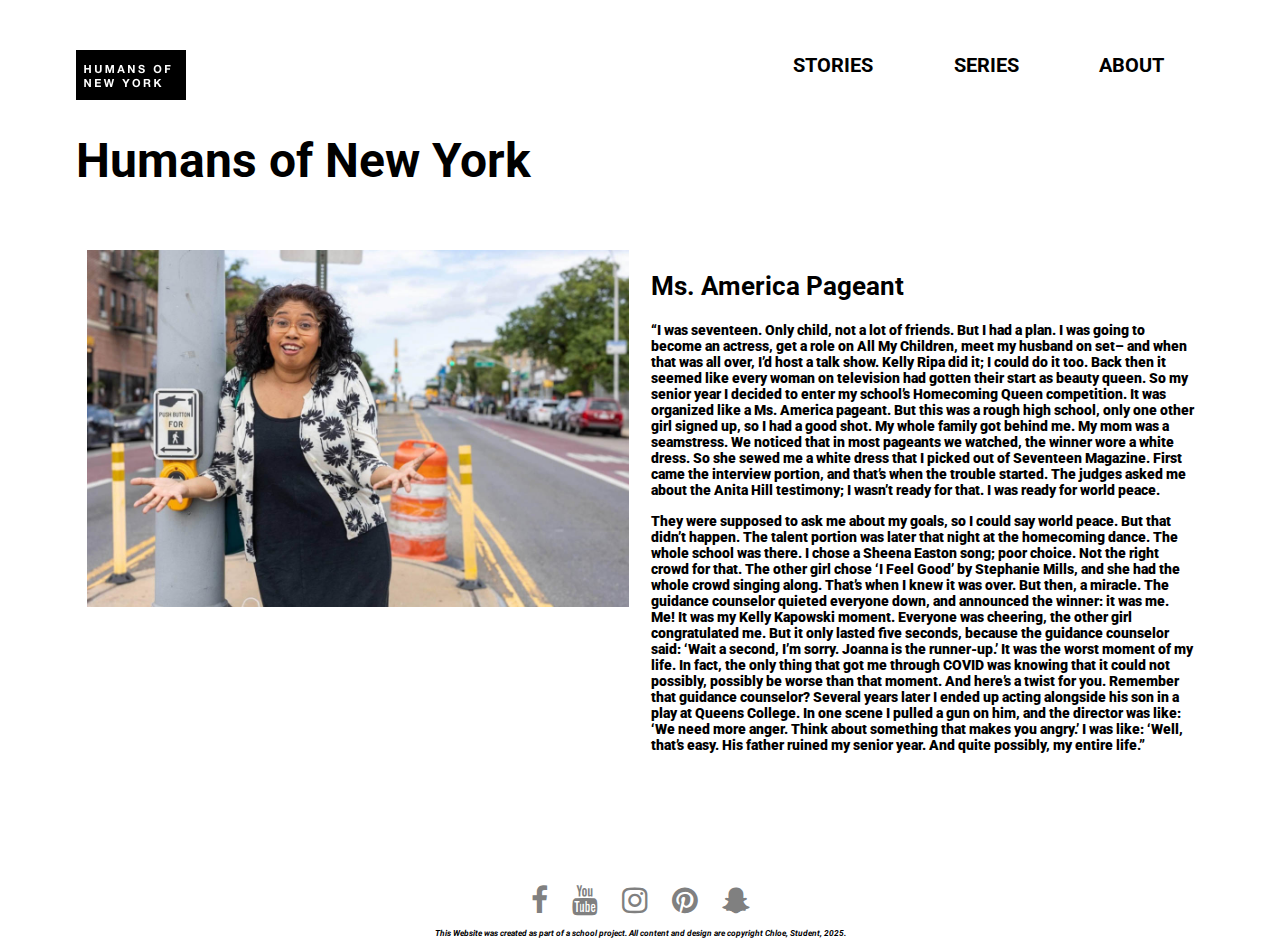
<file: storie1.html>
<!DOCTYPE html>
<html lang="en">

<head>
    <meta charset="UTF-8">
    <meta name="viewport" content="width=device-width, initial-scale=1.0">
    <title>Humans of New York</title>

    <!--Meta Description for SEO-->
    <meta name="description" content="Explore the work Humans of New York.">

    <!--Open graph from social sharing-->
    <meta property="og:title"
        content="Humans of New York began as Brandon Stanton photography project in 2010.  The initial goal was to photograph 10,000 New Yorkers on the street, and create an exhaustive catalogue of the city’s inhabitants.">
    <meta name="author" content="Chloe">
    <meta name="copyright" content="Chloe, Student Project, 2025">

    <!--External Stylesheet-->
    <link rel="Stylesheet" href="default.css">
    <meta name="viewport" content="width=device-width, initial-scale=1.0">

    <!--Link to the social media icon library-->
    <link rel="stylesheet" href="https://cdnjs.cloudflare.com/ajax/libs/font-awesome/4.7.0/css/font-awesome.min.css">

    <!--Google Fonts-->
    <link rel="preconnect" href="https://fonts.googleapis.com">
    <link rel="preconnect" href="https://fonts.gstatic.com" crossorigin>
    <link
        href="https://fonts.googleapis.com/css2?family=Be+Vietnam+Pro&family=Open+Sans:ital,wght@0,300..800;1,300..800&family=Roboto:ital,wght@0,100..900;1,100..900&display=swap"
        rel="stylesheet">

</head>

<body>
    <div id="wrapper">
        <!--Navigation-->
        <nav>
            <div class="logo">
                <a href="index.html"><img src="logo.png" alt="logo of the Humans of New York projects"
                        width="100px" height="50px"></a>
            </div>
            <div class="menu1">
                <button class="close-menu">&times;</button>

                <a href="storie1.html" class="menuI">STORIES</a>
                <a href="#" class="menuI">SERIES</a>
                <a href="index.html" class="menuI">ABOUT</a>
            </div>

            <div class="hamburger-menu">
                <button>
                    <span class="fa fa-bars"></span>
                </button>
            </div>
        </nav>


        <header>
            <h1>Humans of New York</h1>
        </header>

        <section>
            <article>
                <div class="books">
                    <figure class="storie-left">
                        <a href="storie1.html">
                            <img src="america_pageant.jpg"></a>
                        <div class="hover-text">america pageant</div>
                    </figure>
                    <div class="storie-right">
                        <h2>Ms. America Pageant</h2>
                        <p>“I was seventeen. Only child, not a lot of friends. But I had a plan. I was going to become
                            an
                            actress, get a role on All My Children, meet my husband on set– and when that was all over,
                            I’d
                            host a talk show. Kelly Ripa did it; I could do it too. Back then it seemed like every woman
                            on
                            television had gotten their start as beauty queen. So my senior year I decided to enter my
                            school’s Homecoming Queen competition. It was organized like a Ms. America pageant. But this
                            was
                            a rough high school, only one other girl signed up, so I had a good shot. My whole family
                            got
                            behind me. My mom was a seamstress. We noticed that in most pageants we watched, the winner
                            wore
                            a white dress. So she sewed me a white dress that I picked out of Seventeen Magazine. First
                            came
                            the interview portion, and that’s when the trouble started. The judges asked me about the
                            Anita
                            Hill testimony; I wasn’t ready for that. I was ready for world peace. </p>
                        <p>They were supposed to ask
                            me about my goals, so I could say world peace. But that didn’t happen. The talent portion
                            was
                            later that night at the homecoming dance. The whole school was there. I chose a Sheena
                            Easton
                            song; poor choice. Not the right crowd for that. The other girl chose ‘I Feel Good’ by
                            Stephanie
                            Mills, and she had the whole crowd singing along. That’s when I knew it was over. But then,
                            a
                            miracle. The guidance counselor quieted everyone down, and announced the winner: it was me.
                            Me!
                            It was my Kelly Kapowski moment. Everyone was cheering, the other girl congratulated me. But
                            it
                            only lasted five seconds, because the guidance counselor said: ‘Wait a second, I’m sorry.
                            Joanna
                            is the runner-up.’ It was the worst moment of my life. In fact, the only thing that got me
                            through COVID was knowing that it could not possibly, possibly be worse than that moment.
                            And
                            here’s a twist for you. Remember that guidance counselor? Several years later I ended up
                            acting
                            alongside his son in a play at Queens College. In one scene I pulled a gun on him, and the
                            director was like: ‘We need more anger. Think about something that makes you angry.’ I was
                            like:
                            ‘Well, that’s easy. His father ruined my senior year. And quite possibly, my entire life.”
                        </p>
                    </div>

                </div>
            </article>
        </section>
        <footer>
            <!--Social Media Icons-->
            <div class="social">
                <a href="#" class="fa fa-facebook"></a>
                <a href="#" class="fa fa-youtube"></a>
                <a href="#" class="fa fa-instagram"></a>
                <a href="#" class="fa fa-pinterest"></a>
                <a href="#" class="fa fa-snapchat-ghost"></a>

            </div>
            <div class="credit"> <small><em>This Website was created as part of a school project. All content and
                        design are copyright Chloe,
                        Student, 2025.</em></small> </div>
        </footer>

    </div>

    <script>
        document.addEventListener('DOMContentLoaded', () => {
            const hamburgerButton = document.querySelector('.hamburger-menu button');
            const closeButton = document.querySelector('.close-menu');
            const menu1 = document.querySelector('.menu1');

            // Gestion de l'ouverture du menu
            hamburgerButton.addEventListener('click', () => {
                menu1.classList.add('menu-deployed');
            });

            // Gestion de la fermeture du menu
            closeButton.addEventListener('click', () => {
                menu1.classList.remove('menu-deployed');
            });
        });
    </script>
    </div>
</body>

</html>
</file>
<file: default.css>
body {

    font-family: "Roboto", sans-serif;
    font-optical-sizing: auto;
    font-weight: 900;
    font-style: normal;
    margin-top: 10px;
    margin-left: 70px;
    margin-right: 70px;
}

header h2 {
    font-family: cursive;
}

#wrapper {
    margin-top: 10px;
    width: 99%;
    margin-right: auto;
    margin-left: auto;
}

header h1 {
    text-align: left;
    font-size: 3em;
    margin-bottom: 20px;
}

header h2 {
    margin-top: 0px;
    margin-bottom: 30px;
    text-align: right;
    font-size: 20px;
    color: rgb(203, 170, 110);
}



header h3 {
    margin-top: 0px;
    margin-bottom: 0px;
    text-align: left;
    font-size: 20px;
    color: rgb(202, 170, 109);
}

header img {
    margin-top: 50px;
    width: 100%;
}

nav {
    margin-top: 50px;
    line-height: 30px;
    display: grid;
    grid-template-columns: 60% 1fr;
}

nav a {
    text-decoration: none;
    color: black;
    font-weight: bold;
}

nav .menu1 a {
    font-size: 20px;
}

.menuI {
    text-align: right;

}

.menuI_active {
    text-align: right;
    color: rgb(202, 170, 109);

}

.menu1 {
    display: flex;
    justify-content: space-around;
}

.hamburger-menu {
    display: none;
    /* Hidden by default, will be shown on mobile */
    align-items: center;
    justify-content: center;
    ;
}

.hamburger-menu button {

    background: none;
    border: none;
    font-size: 2em;
    /* Size of the hamburger menu icon*/
    color: gray;
}

.hamburger-menu button .fa-bars {
    cursor: pointer;
}

.close-menu {
    display: none;
}


.logo {
    text-align: left;
    align-items: center;
    flex: 0 0 auto;
}

.logo a {
    display: flex;
    align-items: center;
    line-height: 0%;
}

.logo img {
    width: 110px;
    height: 50px;
}

nav a:hover {
    color: rgb(203, 170, 110);
}

.menuI {
    text-align: right;
    font-size: 25px;
}

.menuI_active {
    text-align: right;
    color: gray;
}

section {
    margin-bottom: 30px;
    text-align: justify;
}

article {
    font-size: 13px;
}

/* finding last child of each p and adding 80px to it */
article p:last-child {
    margin-bottom: 80px;
}

article h3 {
    margin-bottom: 10px;
    color: rgb(203, 170, 110);
}

footer {
    margin-top: 20px;
    min-height: 30px;
    font-size: 10px;
    font-weight: lighter;
    text-align: right;
    font-style: italic;
}

footer a {
    text-decoration: none;
    color: black;
}

/* within class therefore use . before typing the class name*/
.books {
    display: grid;
    grid-template-columns: repeat(12, 1fr);
    gap: 1px;
    max-width: 100%;
    margin-top: 50px;
}

.books figure {
    position: relative;
    display: inline-block;
    cursor: pointer;
    margin: 11px;
}

.books img {
    width: 100%;
    transition: transform 0.3s ease, opacity 0.3s ease;
    display: block;
    width: 100%;
    height: auto;
}

.books>div {
    text-align: center;
    padding: 10px;
}

.books figure {
    position: relative;
    display: inline-block;
    cursor: pointer;
}


.storie-left {
    grid-column: 1 / 7;
}

.storie-right {
    grid-column: 7 / 13;
}

.storie-right p {
    text-align: left;
    font-size: 1.1em;
}

.storie-right h2 {
    text-align: left;
    font-size: 2em;
}

.hover-text {
    opacity: 0;
    position: absolute;
    bottom: 30px;
    left: 10px;
    background-color: rgba(0, 0, 0, 0.7);
    padding: 8px;
    border-radius: 10px;
    color: white;
    transition: opacity 0.7s ease;
}

.books figure:hover .hover-text {
    display: block;
    opacity: 1;
}

.books figure:hover img {
    transform: scale (1.05);
    opacity: 0.9;
}

.im:hover {
    filter: blur(1.0px);
    opacity: 0.9;
    transform: scale(1.05);
}


.im1 {
    grid-column: 1 / 4;
    grid-row: 1 / 3;
}

.im2 {
    grid-column: 4 / 7;
    grid-row: 1 / 3;
}

.im3 {
    grid-column: 7 / 13;
    grid-row: 1 / 5;
}

.im4 {
    grid-column: 1 / 4;
    grid-row: 3 / 5;
}

.im5 {
    grid-column: 4 / 7;
    grid-row: 3 / 5;
}

.im6 {
    grid-column: 1 / 7;
    grid-row: 5 / 9;
}

.im7 {
    grid-column: 7 / 10;
    grid-row: 5 / 7;
}

.im8 {
    grid-column: 10 / 13;
    grid-row: 5 / 7;
}

.im9 {
    grid-column: 7 / 10;
    grid-row: 7 / 9;
}

.im10 {
    grid-column: 10 / 13;
    grid-row: 7 / 9;
}

.im11,
.im13 {
    grid-column: 1 / 4;
    grid-row: 9 / 11;
}

.im12,
.im14 {
    grid-column: 4 / 7;
    grid-row: 9 / 11;
}

.im13 {
    grid-column: 7 / 10;
}

.im14 {
    grid-column: 10 / 13;
}

/* configure all 3 at the same time */
article figure figcaption {
    margin-top: 5px;
    font-size: 12px;
}

table img {
    max-width: 100%;
    max-height: 100%;
}


.social {
    display: flex;
    align-items: center;
    text-align: center;
    justify-content: center;
}

.social .fa {
    padding: 12px;
    font-size: 3em;
    color: gray;
}

.credit {
    margin: 0 auto;
    text-align: center;
}


@media (max-width: 1024px) {

    .hamburger-menu {
        display: flex;
        /* Ensure the hamburger menu is visible and aligned */
        align-items: center;
        /* Center the button vertically in the header*/
    }

    .menu1 {
        display: none;
        position: fixed;
        top: 0;
        left: 0;
        width: 100%;
        height: 100%;
        background: white;
        flex-direction: column;
        justify-content: center;
        align-items: center;
        z-index: 1000;
        /* Ensure the menu is above other elements*/
    }

    .menu1 a {
        padding: 20px;
    }

    .menu1 a,
    .menu a:hover {
        text-decoration: none;
        /* Remove underline for normal and hover states */
        color: gray;
        /* Link color unchanged */
        background-color: transparent;
        /* No background change on hover*/
    }

    .close-menu {
        display: block;
        /*Ensure the button is visible */
        position: absolute;
        /* Absolute positioning to place the button precisely */
        top: 20px;
        /* Space from the top */
        right: 20px;
        /* Space from the right */
        font-size: 2em;
        /* Icon x size */
        color: gray;
        /* Icon color*/
    }

    /* Display the menu fullescreen on mobile */
    .menu-deployed {
        display: flex;
        /* Use flexbook for layout*/
        flex-direction: column;
        /* Stack elements vertically */
        justify-content: center;
        /* Center elements vertically */
        align-items: center;
        /* Center elements horizontally*/
        width: 100%;
        /* Takes full width*/
        height: 100vh;
        /* Take full height of the viewport */
        position: fixed;
        /* Fixed position to cover the entire screen */
        top: 0;
        /* From the top of the page */
        left: 0;
        /* From the left side of the page */
        background-color: white;
        /* White background for the menu*/
        z-index: 1000;
        /* Ensure the menu is above all content*/
        padding-top: 50px;
        /* add some space at the top */
    }

    button {
        border-width: 0px;
        background-color: white;
    }


    nav {
        margin: 0 auto;
        margin-bottom: 50px;
        width: 100%;
        box-sizing: border-box;
        padding: 25px 20px;
        line-height: 30px;
        position: relative;
        display: flex;
        justify-content: space-between;
        align-items: center;
        flex-wrap: wrap;
        border-bottom: 4px solid #000;
        background: #000;
        z-index: 1000;
        color: white;

    }

    nav a {
        color: white;
    }

    h1 {
        margin-top: 50px;
    }

    #wrapper {

        margin-top: 10px;
        position: relative;
        width: auto;
        margin: 0 auto;
        float: none;
    }

    .logo {
        display: flex;
        align-items: center;
    }

    .logo img {
        height: 50px;
        width: auto;
    }

    footer {
        margin-top: 40px;
        font-size: 12px;
    }

    .books {
        grid-template-columns: auto auto;
        /* Two columns for all images*/
        gap: 23px;
        /* Space between images */
        padding: 0px;
        /* Space around the grid */
        grid-auto-rows: row dense;
        width: 100%;
    }

    .books [class^="im"] {
        grid-column: auto !important;
        grid-row: auto !important;
        width: 100%;
        height: auto;
        object-fit: cover;
    }

    .books figure {
        margin: 0;
    }

    .store-left {
        grid-column: 1 /3;
    }

    .storie-rigth {
        grid-column: 1 /3;
    }

}
</file>
